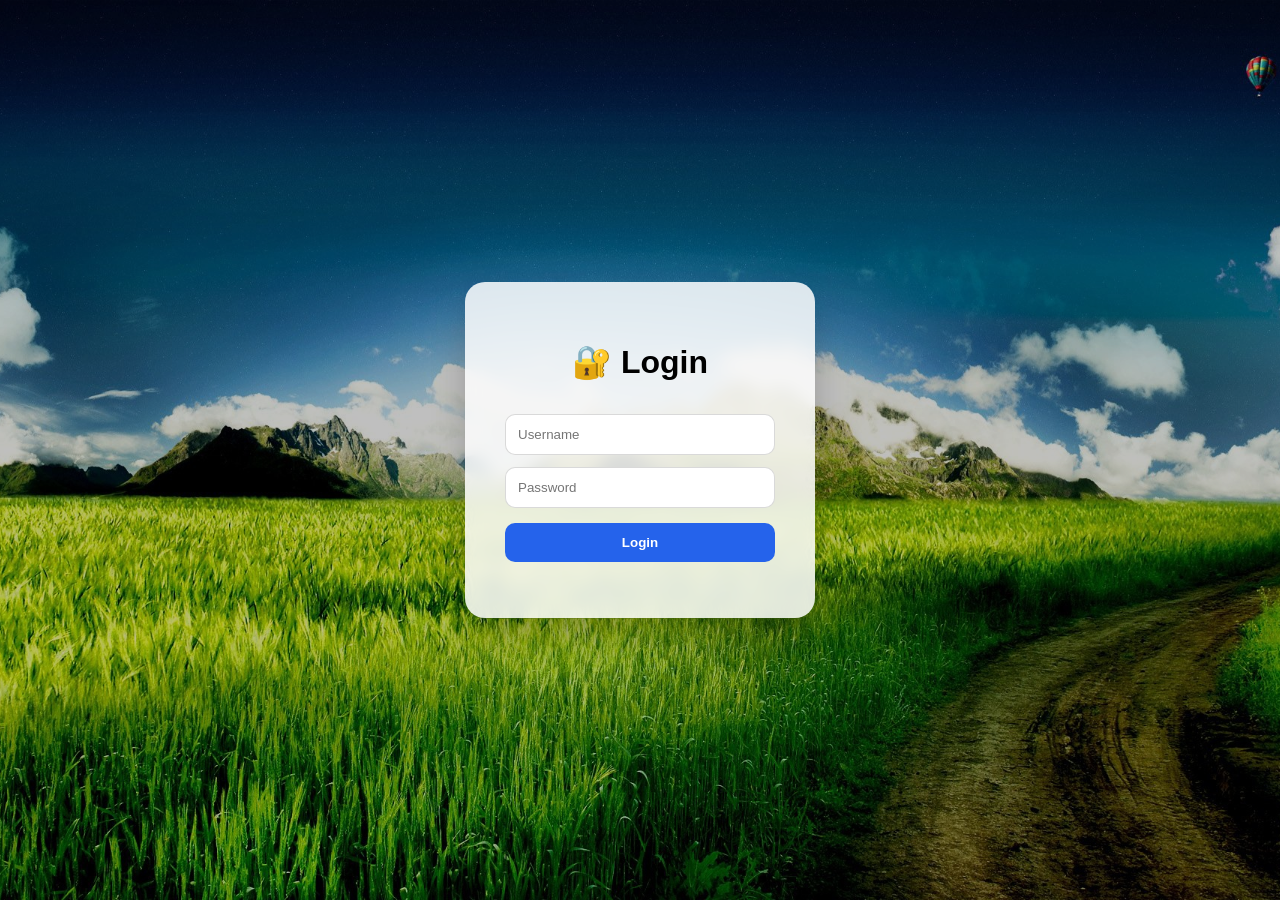
<file: login.html>
<!DOCTYPE html>
<html lang="en">
<head>
<meta charset="UTF-8">
<title>Login - Solar Irrigation</title>
<link rel="stylesheet" href="style.css">
</head>

<body>

<div class="login-wrapper">

  <div class="login-card">

    <h1>🔐 Login</h1>

    <form id="loginForm">

      <input type="text" id="user" placeholder="Username" required>

      <input type="password" id="pass" placeholder="Password" required>

      <button type="submit">Login</button>

      <p id="error"></p>

    </form>

  </div>

</div>

<script>
const form = document.getElementById("loginForm");

form.addEventListener("submit", function(e){

  e.preventDefault();

  const user = document.getElementById("user").value;
  const pass = document.getElementById("pass").value;

  if(user === "admin" && pass === "1234"){

      localStorage.setItem("logged","true");
      window.location.href = "index.html";

  } else {

      document.getElementById("error").textContent = "Wrong login";

  }

});
</script>

</body>
</html>
</file>
<file: style.css>
/* ===== RESET / BASE ===== */
* { box-sizing: border-box; }

html, body{
  height: 100%;
  margin: 0;
}

/* Le background sur HTML = toujours plein écran */
html{
  background: url("image/fond.jpg") center / cover no-repeat fixed;
}

/* Body transparent (le fond est sur html) */
body{
  font-family: Arial, sans-serif;
  background: transparent;
  min-height: 100vh;
}

/* Dark overlay */
body::before{
  content:"";
  position:fixed;
  inset:0;
  background: rgba(0,0,0,0.25);
  z-index: 0;          /* IMPORTANT */
  pointer-events:none;
}


/* ===== TOPBAR ===== */
.topbar{
  position: sticky;
  top: 0;
  z-index: 5;

  display:flex;
  align-items:center;
  gap: 12px;

  padding: 18px 20px;

  background: rgba(255,255,255,0.60);
  backdrop-filter: blur(10px);

  border-bottom: 1px solid rgba(255,255,255,0.35);
}

.title{
  font-size: 30px;
  font-weight: 800;
  margin: 0;
}

/* Hamburger button */
.hamburger{
  width: 44px;
  height: 44px;
  display:grid;
  place-items:center;

  font-size: 22px;
  border: 1px solid rgba(0,0,0,0.12);
  background: rgba(255,255,255,0.85);
  border-radius: 12px;

  cursor:pointer;
}

/* ===== MAIN CONTAINER ===== */
.content{
  max-width: 1200px;
  margin: 0 auto;
  padding: 20px;
}

/* ===== PAGES ===== */
.page{ display:none; }
.page.active{ display:block; }

/* ===== GRID (4 cards) ===== */
.grid{
  display: grid;
  grid-template-columns: repeat(2, 320px);
  grid-template-rows: repeat(2, 320px);

  gap: 28px;

  justify-content: center;
  align-content: center;
}

/* Responsive */
@media (max-width: 1100px){
  .grid{ grid-template-columns: repeat(2, 1fr); }
}
@media (max-width: 600px){
  .grid{ grid-template-columns: 1fr; }
  .title{ font-size: 22px; }
}

.card{
  background: rgba(255,255,255,0.85);
  border-radius: 20px;
  padding: 34px;
  text-align:center;
  backdrop-filter: blur(8px);
  box-shadow: 0 12px 30px rgba(0,0,0,0.18);
}

/* ===== Only dashboard KPI cards (page live) ===== */
#page-live .kpi-card{
  width: 320px;
  height: 320px;
  padding: 25px;

  display: flex;
  flex-direction: column;
  align-items: center;
  justify-content: center;
  gap: 10px;
}
#page-live .grid{
  display: grid;
  grid-template-columns: repeat(2, 320px);
  grid-template-rows: repeat(2, 320px);
  gap: 28px;
  justify-content: center;
  align-content: center;
}

/* Centrage plein écran UNIQUEMENT pour le dashboard */
#page-live.active{
  min-height: calc(100vh - 90px);
  display: grid;
  place-items: center;
}

.card p{
  margin: 0;                       /* IMPORTANT : enlève margin-bottom */
  padding-top: 6px;
}

.card h1{
  margin: 0;                       /* IMPORTANT : enlève margin par défaut */
}

/* Pour la carte température : garde le thermomètre bien au centre */
.thermo-container{
  margin: 0;                       /* évite de pousser vers le bas */
}

.card h2{
  font-size: 22px;
  margin: 10px 0 0 0;
  opacity: 0.9;
}

/* Bigger card used in other pages */
.card.big{
  text-align:left;
  padding: 34px;
}
.card.big h2{ margin-top: 0; }
.card.big ul{ margin-top: 12px; }

.card{
  transition: transform 0.2s ease, box-shadow 0.2s ease;
}

.card:hover{
  transform: translateY(-6px);
  box-shadow: 0 20px 40px rgba(0,0,0,0.25);
}

/* ===== SIDEBAR ===== */
.sidebar{
  position: fixed;
  top: 0;
  left: -290px;
  width: 290px;
  height: 100%;
  padding: 18px;

  background: rgba(255,255,255,0.95);
  backdrop-filter: blur(12px);

  box-shadow: 14px 0 35px rgba(0,0,0,0.22);
  transition: left 0.25s ease;
  z-index: 20;
}
.sidebar.open{ left: 0; }

.sidebar-header{
  display:flex;
  justify-content:space-between;
  align-items:center;
  margin-bottom: 14px;
}

.sidebar-header h2{
  margin: 0;
  font-size: 18px;
}

.closebtn{
  width: 40px;
  height: 40px;
  display:grid;
  place-items:center;

  border-radius: 12px;
  border: 1px solid rgba(0,0,0,0.12);
  background: rgba(255,255,255,0.9);
  cursor:pointer;
}

/* Links */
.navlink{
  display:block;
  padding: 12px 12px;
  margin-bottom: 8px;
  border-radius: 12px;

  text-decoration:none;
  color: #111;
  font-weight: 700;
}
.navlink:hover{ background: rgba(0,0,0,0.06); }

.navlink.active{
  background: rgba(37,99,235,0.12);
  border: 1px solid rgba(37,99,235,0.25);
}

/* ===== OVERLAY behind sidebar ===== */
.overlay{
  position: fixed;
  inset: 0;
  background: rgba(0,0,0,0.38);

  opacity: 0;
  pointer-events: none;
  transition: opacity 0.25s ease;
  z-index: 15;
}
.overlay.show{
  opacity: 1;
  pointer-events: auto;
}

/* ===== HISTORY CONTROLS ===== */
.controls{
  display:flex;
  gap: 12px;
  align-items:center;
  margin: 12px 0 18px 0;
}

.controls select, .controls button{
  padding: 8px 10px;
  border-radius: 10px;
  border: 1px solid rgba(0,0,0,0.15);
  background: rgba(255,255,255,0.9);
  cursor: pointer;
}

/* ===== CHART LAYOUT ===== */
.charts{
  display:grid;
  grid-template-columns: 1fr;
  gap: 18px;
  margin-top: 8px;
}

@media (min-width: 1000px){
  .charts{
    grid-template-columns: 1fr 1fr;
  }
}

.chartCard{
  background: rgba(255,255,255,0.80);
  border-radius: 16px;
  padding: 16px;
  backdrop-filter: blur(8px);
  box-shadow: 0 10px 24px rgba(0,0,0,0.15);
}

.chartCard h3{
  margin: 0 0 10px 0;
  font-size: 16px;
}

/* IMPORTANT: canvas needs a height or charts appear blank */
.chartCard canvas{
  width: 100% !important;
  height: 260px !important;
  display: block;
}

.weatherGrid{
  display:grid;
  grid-template-columns: repeat(auto-fit, minmax(220px, 1fr));
  gap: 14px;
  margin-top: 12px;
}

.weatherCard{
  background: rgba(255,255,255,0.80);
  border-radius: 16px;
  padding: 14px;
  box-shadow: 0 10px 24px rgba(0,0,0,0.12);
}

.weatherCard h3{
  margin: 0 0 8px 0;
  font-size: 16px;
}

.weatherCard p{
  margin: 0;
  font-size: 18px;
  font-weight: 700;
}

.weatherTableWrap{
  overflow:auto;
  border-radius: 14px;
  border: 1px solid rgba(0,0,0,0.10);
}

.weatherTable{
  width:100%;
  border-collapse: collapse;
  background: rgba(255,255,255,0.85);
}

.weatherTable th, .weatherTable td{
  padding: 10px 12px;
  border-bottom: 1px solid rgba(0,0,0,0.08);
  text-align: left;
}

/* Thermometer */
.thermo-container{
  display:flex;
  flex-direction:column;
  align-items:center;
  justify-content:center;
  margin:10px 0;
}

.thermo{
  width:20px;
  height:120px;
  border-radius:10px;
  background:#eee;
  position:relative;
  overflow:hidden;
  border:2px solid #ccc;
}

.thermo-fill{
  position:absolute;
  bottom:0;
  width:100%;
  height:0%;
  background:linear-gradient(to top, red, orange);
  transition:height 0.5s ease;
}

.thermo-bulb{
  width:40px;
  height:40px;
  background:red;
  border-radius:50%;
  margin-top:5px;
}

/* ===== Soil moisture progress (color) ===== */
.moist-wrap{
  margin: 18px auto 10px;
  width: 100%;
  max-width: 360px;
}

.moist-bar{
  height: 22px;
  border-radius: 999px;
  background: rgba(0,0,0,0.10);
  overflow: hidden;
  box-shadow: inset 0 2px 6px rgba(0,0,0,0.10);
}

.moist-fill{
  height: 100%;
  width: 0%;
  border-radius: 999px;
  background: #ef4444; /* rouge au départ */
  transition: width 0.5s ease, background 0.3s ease;
}

.moist-scale{
  display:flex;
  justify-content:space-between;
  margin-top: 6px;
  font-size: 12px;
  font-weight: 700;
  opacity: 0.75;
}

.logo{
  height:40px;
  margin-right:10px;
}

#page-about {
max-width: 900px;
margin: auto;
}

#page-about h1 {
font-size: 36px;
margin-bottom: 20px;
}

#page-about h2 {
margin-top: 25px;
color: #2c3e50;
}

#page-about p {
line-height: 1.6;
margin-top: 10px;
}

#page-about ul {
margin-top: 10px;
padding-left: 20px;
}

/* ===== TEAM SECTION ===== */

.team-grid{
  display:grid;
  grid-template-columns: repeat(auto-fit, minmax(160px, 1fr));
  gap:25px;
  margin-top:20px;
}

.team-member{
  text-align:center;
}

.team-member img{
  width:120px;
  height:120px;
  border-radius:50%;
  object-fit:cover;
  box-shadow:0 6px 15px rgba(0,0,0,0.2);
}

.team-member h3{
  margin-top:10px;
  font-size:18px;
}

.team-member p{
  font-size:14px;
  opacity:0.8;
}

.team-grid{
  display:grid;
  grid-template-columns: repeat(auto-fit, minmax(160px, 1fr));
  gap:25px;
  margin-top:20px;
  justify-items:center;
}

/* Logout button in sidebar */
.logout-btn{
  width:100%;
  padding:12px 12px;
  margin-top:15px;

  border-radius:12px;
  border:1px solid rgba(220,38,38,0.4);

  background:rgba(220,38,38,0.12);
  color:#991b1b;

  font-weight:700;
  cursor:pointer;
  text-align:left;
}

/* Hover effect */
.logout-btn:hover{
  background:rgba(220,38,38,0.2);
}

/* ===== LOGIN PAGE ===== */

.login-wrapper{
  height:100vh;
  display:flex;
  align-items:center;
  justify-content:center;
}

/* carte login */
.login-card{
  width:350px;
  padding:40px;

  background: rgba(255,255,255,0.85);
  border-radius:20px;

  backdrop-filter: blur(8px);

  box-shadow:0 15px 35px rgba(0,0,0,0.2);

  text-align:center;
}

/* inputs */
.login-card input{
  width:100%;
  padding:12px;
  margin-top:12px;

  border-radius:10px;
  border:1px solid rgba(0,0,0,0.15);
}

/* bouton */
.login-card button{
  width:100%;
  margin-top:15px;
  padding:12px;

  border:none;
  border-radius:10px;

  background:#2563eb;
  color:white;
  font-weight:700;

  cursor:pointer;
}

/* hover */
.login-card button:hover{
  background:#1e4ed8;
}

#error{
  color:red;
  margin-top:10px;
}

/* ===== PLANTS PAGE ===== */
.plants-grid{
  display: grid;
  grid-template-columns: repeat(auto-fit, minmax(220px, 1fr));
  gap: 18px;
  margin-top: 20px;
}

.plant-card{
  background: rgba(255,255,255,0.82);
  border-radius: 16px;
  padding: 20px;
  box-shadow: 0 10px 24px rgba(0,0,0,0.14);
  text-align: left;
}

.plant-card h3{
  margin-top: 0;
  margin-bottom: 12px;
  color: #1f2937;
}

.plant-card p{
  margin: 8px 0;
  line-height: 1.5;
}

.esp-btn{
  margin-top: 14px;
  width: 100%;
  padding: 12px;
  border: none;
  border-radius: 12px;
  background: #16a34a;
  color: white;
  font-weight: 700;
  cursor: pointer;
  transition: 0.2s ease;
}

.esp-btn:hover{
  background: #15803d;
}

/* ===== MODAL ===== */
.modal{
  display: none;
  position: fixed;
  z-index: 1000;
  inset: 0;
  background: rgba(0,0,0,0.45);
}

.modal.show{
  display: flex;
  align-items: center;
  justify-content: center;
}

.modal-content{
  background: white;
  padding: 28px;
  border-radius: 18px;
  width: 320px;
  text-align: center;
  box-shadow: 0 15px 35px rgba(0,0,0,0.25);
  position: relative;
}

.modal-content h3{
  margin-top: 0;
  margin-bottom: 10px;
}

.close-modal{
  position: absolute;
  top: 12px;
  right: 16px;
  font-size: 24px;
  cursor: pointer;
}

.plant-img{
  width: 100%;
  height: 160px;
  object-fit: cover;
  border-radius: 12px;
  margin-bottom: 14px;
  display: block;
}

/* ===== WATER TANK VISUAL PAGE ===== */

.tank-page-card{
  text-align: center;
}

.tank-visual-wrapper{
  margin-top: 30px;
  display: flex;
  flex-direction: column;
  align-items: center;
  justify-content: center;
  gap: 24px;
}

.tank-visual{
  position: relative;
  width: 220px;
  height: 360px;
  border: 6px solid #1f2937;
  border-radius: 28px 28px 18px 18px;
  background: rgba(255,255,255,0.18);
  overflow: hidden;
  box-shadow: inset 0 0 20px rgba(0,0,0,0.08);
  margin: 0 auto;
}

.tank-water{
  position: absolute;
  left: 0;
  bottom: 0;
  width: 100%;
  height: 0%;
  background: linear-gradient(to top, #2563eb 0%, #3b82f6 55%, #4cc9f0 100%);
  transition: height 0.8s ease;
  overflow: hidden;
  box-shadow: inset 0 10px 20px rgba(255,255,255,0.16);
  animation: waterPulse 3s ease-in-out infinite;
}

.tank-wave{
  position: absolute;
  left: -25%;
  width: 150%;
  height: 36px;
  background: rgba(255,255,255,0.38);
  border-radius: 45%;
}

.wave1{
  top: -10px;
  animation: waveMove1 2.2s ease-in-out infinite;
}

.wave2{
  top: -16px;
  opacity: 0.55;
  background: rgba(255,255,255,0.22);
  animation: waveMove2 3.2s ease-in-out infinite;
}

@keyframes waveMove1 {
  0% {
    transform: translateX(-12px) translateY(0px);
  }
  25% {
    transform: translateX(8px) translateY(2px);
  }
  50% {
    transform: translateX(18px) translateY(0px);
  }
  75% {
    transform: translateX(6px) translateY(-2px);
  }
  100% {
    transform: translateX(-12px) translateY(0px);
  }
}

@keyframes waveMove2 {
  0% {
    transform: translateX(10px) translateY(0px);
  }
  25% {
    transform: translateX(-6px) translateY(-2px);
  }
  50% {
    transform: translateX(-18px) translateY(0px);
  }
  75% {
    transform: translateX(-4px) translateY(2px);
  }
  100% {
    transform: translateX(10px) translateY(0px);
  }
}

@keyframes waterPulse {
  0% {
    filter: brightness(1);
  }
  50% {
    filter: brightness(1.08);
  }
  100% {
    filter: brightness(1);
  }
}

.tank-info{
  text-align: center;
}

.tank-info h3{
  font-size: 36px;
  margin: 0;
}

.tank-info p{
  margin: 8px 0 0 0;
  font-size: 18px;
  opacity: 0.85;
}

@media (max-width: 600px){
  .tank-visual{
    width: 170px;
    height: 290px;
  }

  .tank-info h3{
    font-size: 28px;
  }
}

/* ===== WATER TANK CONTROLS ===== */
.tank-controls{
  margin-top: 10px;
  display: flex;
  flex-direction: column;
  align-items: center;
  gap: 14px;
}

.tank-controls label{
  font-weight: 700;
  font-size: 16px;
}

.tank-controls input{
  width: 120px;
  padding: 10px 12px;
  border-radius: 10px;
  border: 1px solid rgba(0,0,0,0.15);
  text-align: center;
  font-size: 16px;
  background: rgba(255,255,255,0.9);
}

.tank-buttons{
  display: flex;
  gap: 12px;
  flex-wrap: wrap;
  justify-content: center;
}

.tank-buttons button{
  padding: 12px 18px;
  border: none;
  border-radius: 12px;
  font-weight: 700;
  cursor: pointer;
  color: white;
  transition: transform 0.2s ease, opacity 0.2s ease;
}

#addWaterBtn{
  background: #16a34a;
}

#removeWaterBtn{
  background: #dc2626;
}

.tank-buttons button:hover{
  transform: translateY(-2px);
  opacity: 0.92;
}

.tank-mode-row{
  display: flex;
  align-items: center;
  justify-content: center;
  gap: 12px;
  margin-bottom: 10px;
}

.tank-mode-label{
  font-weight: 700;
  font-size: 16px;
}

.mode-btn{
  border: none;
  border-radius: 12px;
  padding: 10px 18px;
  font-weight: 700;
  cursor: pointer;
  color: white;
  transition: 0.2s ease;
}

.mode-btn.auto{
  background: #2563eb;
}

.mode-btn.manual{
  background: #7c3aed;
}

.mode-btn:hover{
  transform: translateY(-1px);
  opacity: 0.95;
}

.tank-buttons button:disabled,
.tank-controls input:disabled{
  opacity: 0.55;
  cursor: not-allowed;
}

.energy-grid{
  display: grid;
  grid-template-columns: repeat(2, 1fr);
  gap: 24px;
  margin-top: 20px;
}

.energy-grid .chartCard{
  background: rgba(255,255,255,0.82);
  border-radius: 18px;
  padding: 18px;
  box-shadow: 0 10px 24px rgba(0,0,0,0.12);
}

.energy-grid canvas{
  width: 100% !important;
  height: 260px !important;
}

@media (max-width: 900px){
  .energy-grid{
    grid-template-columns: 1fr;
  }
}


.energy-tabs{
  display: flex;
  gap: 12px;
  margin: 20px 0;
  justify-content: center;
  flex-wrap: wrap;
}

.energy-tab{
  border: none;
  border-radius: 12px;
  padding: 10px 18px;
  font-weight: 700;
  cursor: pointer;
  background: rgba(255,255,255,0.8);
  color: #1f2937;
  transition: 0.2s ease;
}

.energy-tab:hover{
  transform: translateY(-1px);
  opacity: 0.95;
}

.energy-tab.active{
  background: #2563eb;
  color: white;
}

.hidden{
  display: none !important;
}

.dark-toggle{
  margin-left: auto;
  width: 44px;
  height: 44px;
  border-radius: 12px;
  border: 1px solid rgba(0,0,0,0.15);
  background: rgba(255,255,255,0.8);
  font-size: 20px;
  cursor: pointer;
  transition: 0.2s ease;
}

.dark-toggle:hover{
  transform: scale(1.05);
}

/* ===== DARK MODE ===== */

body.dark{
  color: #e5e7eb;
}

/* Overlay plus sombre */
body.dark::before{
  background: rgba(0,0,0,0.55);
}

/* Topbar */
body.dark .topbar{
  background: rgba(30,41,59,0.6);
  border-bottom: 1px solid rgba(255,255,255,0.1);
}

/* Cards */
body.dark .card,
body.dark .chartCard,
body.dark .plant-card,
body.dark .weatherCard{
  background: rgba(30,41,59,0.5);
  border: 1px solid rgba(255,255,255,0.08);
}

/* Sidebar */
body.dark .sidebar{
  background: rgba(30,41,59,0.9);
}

/* Buttons */
body.dark button{
  background: rgba(255,255,255,0.1);
  color: white;
}

/* Inputs */
body.dark input{
  background: rgba(255,255,255,0.1);
  color: white;
  border: 1px solid rgba(255,255,255,0.2);
}

/* ===== DARK MODE FIXES ===== */

/* Texte global */
body.dark,
body.dark h1,
body.dark h2,
body.dark h3,
body.dark p,
body.dark li,
body.dark span,
body.dark label,
body.dark strong,
body.dark td,
body.dark th {
  color: #f3f4f6;
}

/* Titres un peu plus lumineux */
body.dark .title,
body.dark .card.big h2,
body.dark #page-about h1,
body.dark #page-about h2 {
  color: #ffffff;
}

/* Topbar */
body.dark .topbar{
  background: rgba(15, 23, 42, 0.65);
  border-bottom: 1px solid rgba(255,255,255,0.08);
}

/* Sidebar */
body.dark .sidebar{
  background: rgba(15, 23, 42, 0.92);
}

body.dark .sidebar-header h2,
body.dark .navlink,
body.dark .logout-btn{
  color: #f3f4f6;
}

body.dark .navlink:hover{
  background: rgba(255,255,255,0.08);
}

body.dark .navlink.active{
  background: rgba(37,99,235,0.20);
  border: 1px solid rgba(96,165,250,0.35);
}

/* Boutons topbar / sidebar */
body.dark .hamburger,
body.dark .closebtn,
body.dark .dark-toggle{
  background: rgba(255,255,255,0.08);
  color: #ffffff;
  border: 1px solid rgba(255,255,255,0.12);
}

/* Cards */
body.dark .card,
body.dark .chartCard,
body.dark .plant-card,
body.dark .weatherCard,
body.dark .energy-grid .chartCard {
  background: linear-gradient(
    135deg,
    rgba(30, 41, 59, 0.72),
    rgba(15, 23, 42, 0.58)
  );
  border: 1px solid rgba(255,255,255,0.10);
  color: #f3f4f6;
}

/* About page spécifique */
body.dark #page-about,
body.dark #page-about p,
body.dark #page-about li,
body.dark #page-about ul {
  color: #e5e7eb;
}

body.dark #page-about h2 {
  color: #93c5fd;
}

/* Weather cards */
body.dark .weatherCard h3,
body.dark .weatherCard p {
  color: #f9fafb;
}

/* Weather table */
body.dark .weatherTableWrap{
  border: 1px solid rgba(255,255,255,0.10);
}

body.dark .weatherTable{
  background: rgba(15, 23, 42, 0.72);
  color: #f3f4f6;
}

body.dark .weatherTable th{
  background: rgba(255,255,255,0.04);
  color: #ffffff;
}

body.dark .weatherTable td{
  color: #e5e7eb;
}

body.dark .weatherTable th,
body.dark .weatherTable td{
  border-bottom: 1px solid rgba(255,255,255,0.08);
}

/* Controls / inputs */
body.dark .controls select,
body.dark .controls button,
body.dark .tank-controls input,
body.dark .login-card input {
  background: rgba(255,255,255,0.08);
  color: #ffffff;
  border: 1px solid rgba(255,255,255,0.15);
}

/* Placeholder */
body.dark input::placeholder{
  color: rgba(255,255,255,0.65);
}

/* Login card */
body.dark .login-card{
  background: rgba(15, 23, 42, 0.72);
  border: 1px solid rgba(255,255,255,0.10);
  color: #f3f4f6;
}

/* Modal / popup */
body.dark .modal-content{
  background: rgba(15, 23, 42, 0.92);
  color: #f9fafb;
  border: 1px solid rgba(255,255,255,0.10);
}

body.dark .modal-content h3,
body.dark .modal-content p,
body.dark .close-modal{
  color: #ffffff;
}

/* Table/text blocks that stay too dark */
body.dark .card.big,
body.dark .card.big p,
body.dark .card.big li {
  color: #e5e7eb;
}

/* ===== WARNINGS PAGE ===== */
.warning-grid{
  display: grid;
  grid-template-columns: repeat(auto-fit, minmax(260px, 1fr));
  gap: 20px;
  margin-top: 20px;
}

.warning-card{
  background: rgba(255,255,255,0.82);
  border-radius: 18px;
  padding: 20px;
  box-shadow: 0 10px 24px rgba(0,0,0,0.14);
}

.warning-head{
  display: flex;
  justify-content: space-between;
  align-items: center;
  gap: 12px;
  margin-bottom: 12px;
}

.warning-head h3{
  margin: 0;
  font-size: 18px;
}

.warning-badge{
  display: inline-block;
  padding: 6px 10px;
  border-radius: 999px;
  font-size: 12px;
  font-weight: 800;
  border: 1px solid rgba(0,0,0,0.12);
}

.warning-ok{
  background: rgba(34,197,94,0.18);
  border-color: rgba(34,197,94,0.30);
}

.warning-alert{
  background: rgba(239,68,68,0.18);
  border-color: rgba(239,68,68,0.30);
}

.warning-mid{
  background: rgba(245,158,11,0.18);
  border-color: rgba(245,158,11,0.30);
}

.warning-value{
  font-size: 28px;
  font-weight: 800;
  margin: 14px 0 4px;
}

.warning-sub{
  font-size: 14px;
  opacity: 0.8;
  margin: 0;
}

/* Battery visual */
.battery-visual{
  margin-top: 18px;
  display: flex;
  align-items: center;
  justify-content: center;
  gap: 4px;
}

.battery-body{
  width: 160px;
  height: 50px;
  border: 3px solid #1f2937;
  border-radius: 10px;
  padding: 4px;
  background: rgba(255,255,255,0.35);
}

.battery-cap{
  width: 10px;
  height: 22px;
  border-radius: 3px;
  background: #1f2937;
}

.battery-fill{
  height: 100%;
  width: 0%;
  border-radius: 6px;
  background: #22c55e;
  transition: width 0.5s ease, background 0.3s ease;
}

/* Dark mode support */
body.dark .warning-card{
  background: linear-gradient(
    135deg,
    rgba(30, 41, 59, 0.72),
    rgba(15, 23, 42, 0.58)
  );
  border: 1px solid rgba(255,255,255,0.10);
}

body.dark .battery-body{
  border-color: #e5e7eb;
}

body.dark .battery-cap{
  background: #e5e7eb;
}

/* ===== TANK + WATER USAGE SIDE BY SIDE ===== */
.tank-dashboard-layout{
  margin-top: 28px;
  display: grid;
  grid-template-columns: 1.1fr 0.9fr;
  gap: 28px;
  align-items: center;
}

.tank-panel,
.usage-panel{
  width: 100%;
}

.tank-panel{
  display: flex;
  justify-content: center;
}

.usage-panel{
  display: flex;
  justify-content: center;
}

.tank-visual-wrapper{
  margin-top: 0;
}

/* ===== WATER USAGE CARD ===== */
.water-usage-card{
  width: 100%;
  max-width: 420px;
  min-height: 520px;
  padding: 26px 24px;
  border-radius: 22px;
  background: rgba(255,255,255,0.82);
  box-shadow: 0 12px 28px rgba(0,0,0,0.14);
  display: flex;
  flex-direction: column;
  justify-content: center;
  align-items: center;
  text-align: center;
}

.water-usage-card h3{
  margin: 0 0 20px 0;
  font-size: 24px;
  color: #1f2937;
}

.usage-gauge{
  display: flex;
  justify-content: center;
  margin-bottom: 16px;
}

.usage-ring{
  --usage-percent: 26%;
  width: 170px;
  height: 170px;
  border-radius: 50%;
  background: conic-gradient(
    #16a34a 0 var(--usage-percent),
    rgba(0,0,0,0.10) var(--usage-percent) 100%
  );
  display: grid;
  place-items: center;
  transition: background 0.6s ease;
}

.usage-ring-inner{
  width: 118px;
  height: 118px;
  border-radius: 50%;
  background: white;
  display: grid;
  place-items: center;
  box-shadow: inset 0 0 12px rgba(0,0,0,0.06);
}

#waterUsagePercent{
  font-size: 28px;
  font-weight: 800;
  color: #1f2937;
}

.usage-value{
  margin: 8px 0 6px 0;
  font-size: 28px;
  font-weight: 800;
  color: #111827;
}

.usage-subtext{
  margin: 0 0 20px 0;
  font-size: 15px;
  opacity: 0.8;
}

.usage-mini-stats{
  width: 100%;
  display: grid;
  grid-template-columns: repeat(2, 1fr);
  gap: 12px;
  margin-bottom: 20px;
}

.usage-stat-box{
  background: rgba(37, 99, 235, 0.08);
  border-radius: 14px;
  padding: 14px 10px;
}

.usage-stat-label{
  display: block;
  font-size: 13px;
  opacity: 0.75;
  margin-bottom: 6px;
}

.usage-stat-box strong{
  font-size: 20px;
  color: #1f2937;
}

.download-report-btn{
  display: inline-block;
  padding: 12px 18px;
  border-radius: 14px;
  background: #2563eb;
  color: white;
  text-decoration: none;
  font-weight: 700;
  transition: transform 0.2s ease, opacity 0.2s ease;
}

.download-report-btn:hover{
  transform: translateY(-2px);
  opacity: 0.92;
}

/* ===== DARK MODE ===== */
body.dark .water-usage-card{
  background: linear-gradient(
    135deg,
    rgba(30, 41, 59, 0.72),
    rgba(15, 23, 42, 0.58)
  );
  border: 1px solid rgba(255,255,255,0.10);
}

body.dark .usage-ring-inner{
  background: #0f172a;
}

body.dark #waterUsagePercent,
body.dark .usage-value,
body.dark .usage-stat-box strong,
body.dark .water-usage-card h3{
  color: #f8fafc;
}

body.dark .usage-stat-box{
  background: rgba(59,130,246,0.14);
}

body.dark .download-report-btn{
  background: #1d4ed8;
}

/* ===== RESPONSIVE ===== */
@media (max-width: 980px){
  .tank-dashboard-layout{
    grid-template-columns: 1fr;
  }

  .water-usage-card{
    min-height: auto;
  }
}

/* ===== ENERGY MONITORING ===== */
.energy-grid{
  display: grid;
  grid-template-columns: repeat(auto-fit, minmax(280px, 1fr));
  gap: 18px;
  margin-top: 18px;
}

.energy-tabs{
  display: flex;
  gap: 12px;
  margin-bottom: 16px;
}

.energy-tab{
  padding: 10px 18px;
  border: none;
  border-radius: 12px;
  background: rgba(255,255,255,0.85);
  font-weight: 700;
  cursor: pointer;
  box-shadow: 0 6px 14px rgba(0,0,0,0.10);
}

.energy-tab.active{
  background: #16a34a;
  color: white;
}

.hidden{
  display: none;
}
</file>
